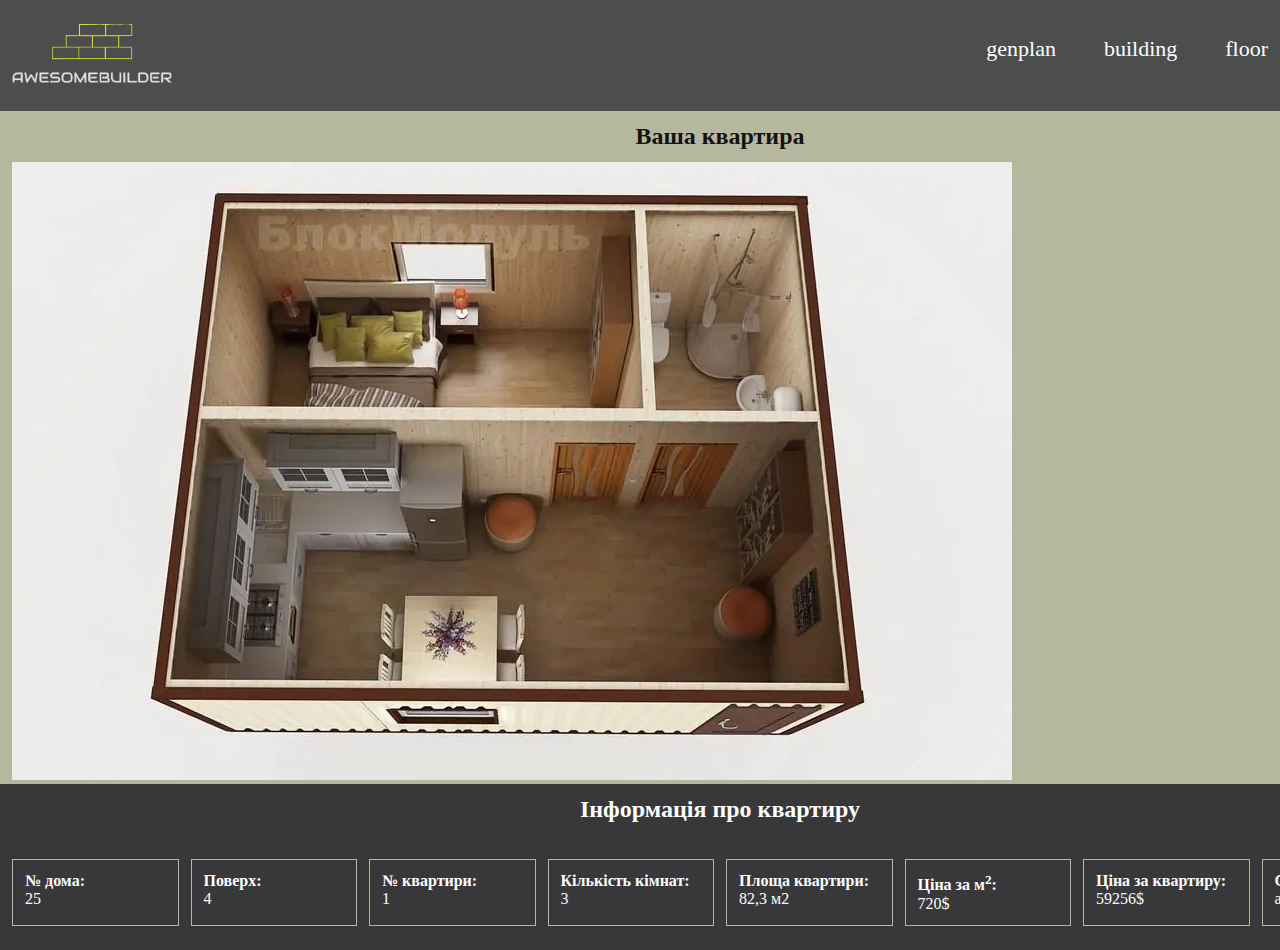
<file: apartment-item.html>
<!DOCTYPE html>
<html lang="ru">

<head>
    <meta charset="UTF-8">
    <meta name="theme-color" content="#b6b79f">
    <meta name="viewport" content="width=device-width,initial-scale=1,user-scalable=no" />
    <title>Awesome Builder</title>
    <link rel="stylesheet" type="text/css" href="style.css" />
</head>

<body>

    <header>
        <div class="container">
            <a href="index.html" class="logo">
            <img src="assets/img/logo.png" alt="logo">
        </a>
            <nav class="header-nav">
                <a class="header-item" href="index.html">genplan</a>
                <a class="header-item" href="building-item.html">building</a>
                <a class="header-item" href="floor-item.html">floor</a>
                <a class="header-item" href="apartment-item.html">apartment</a>
            </nav>
        </div>
    </header>


    <main class="wrapper page-apartment">
        <div class="container">
            <h2>Ваша квартира</h2>

            <image src="assets/img/flat 1.png" alt="item" />

        </div>
    </main>
    <footer>
        <div class="container">
            <h2>Інформація про квартиру</h2>
            <ul class="information-list">
                <li class="information-item">
                    <h4>№ дома:</h4>
                    <div id="floor-information-address"></div>
                </li>
                <li class="information-item">
                    <h4>Поверх:</h4>
                    <div id="floor-information-floors"></div>
                </li>
                <li class="information-item">
                    <h4>№ квартири:</h4>
                    <div id="floor-information-apartments-all"></div>
                </li>
                <li class="information-item">
                    <h4>Кількість кімнат:</h4>
                    <div id="floor-information-apartments-free"></div>
                </li>
                <li class="information-item">
                    <h4>Площа квартири:</h4>
                    <div id="floor-information-apartments-action"></div>
                </li>
                <li class="information-item">
                    <h4>Ціна за м<sup>2</sup>:</h4>
                    <div id="floor-information-apartments-reservation"></div>
                </li>
                <li class="information-item">
                    <h4>Ціна за квартиру:</h4>
                    <div id="floor-information-apartments-reservation"></div>
                </li>
                <li class="information-item">
                    <h4>Статус квартири:</h4>
                    <div id="floor-information-apartments-reservation"></div>
                </li>
            </ul>
        </div>
    </footer>
    <script async src="assets/js/custom.js"></script>
    <script async src="assets/js/floor.js"></script>
</body>

</html>
</file>
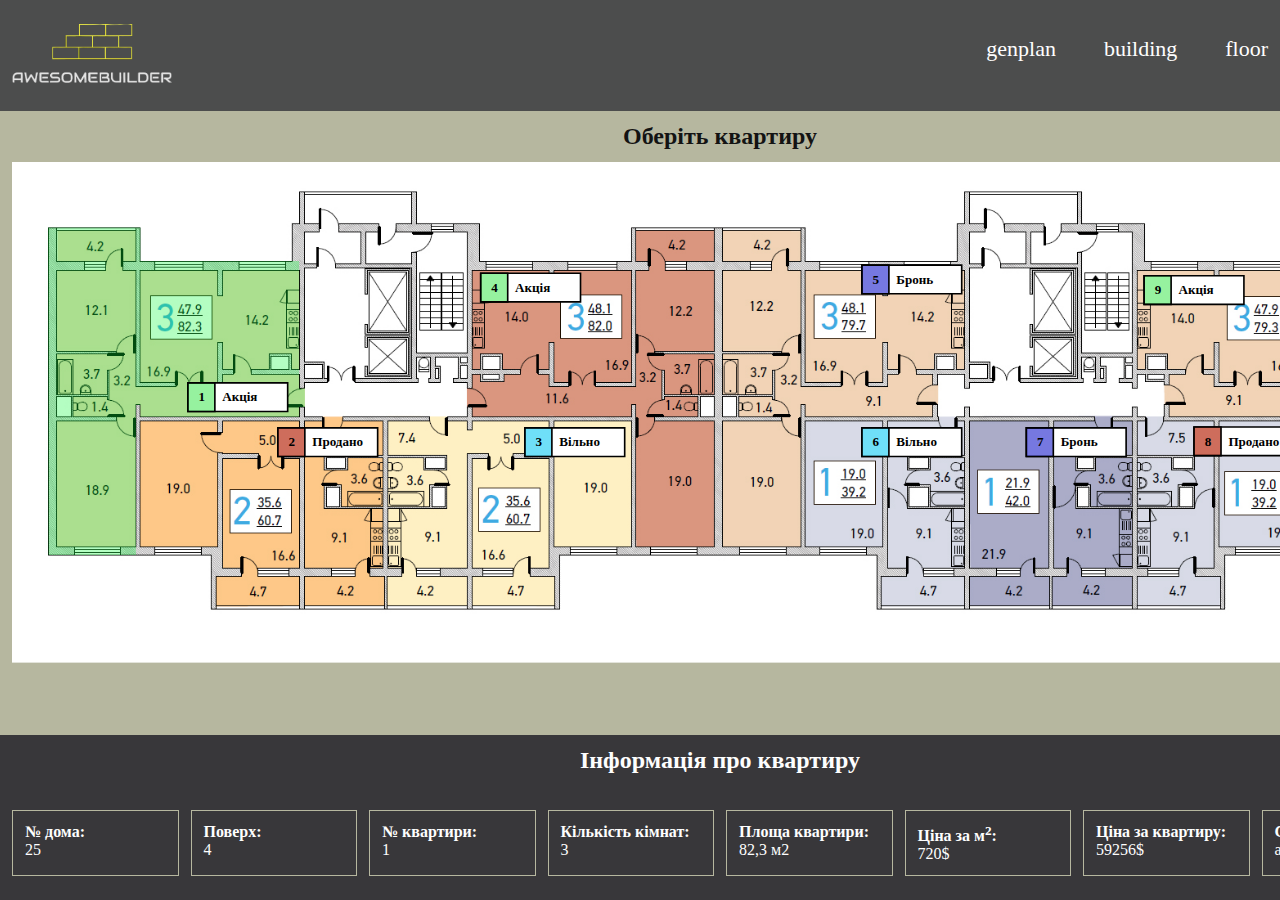
<file: floor-item.html>
<!DOCTYPE html>
<html lang="ru">

<head>
    <meta charset="UTF-8">
    <meta name="theme-color" content="#b6b79f">
    <meta name="viewport" content="width=device-width,initial-scale=1,user-scalable=no" />
    <title>Awesome Builder</title>
    <link rel="stylesheet" type="text/css" href="style.css" />
</head>

<body>

    <header>
        <div class="container">
            <a href="index.html" class="logo">
            <img src="assets/img/logo.png" alt="logo">
        </a>
            <nav class="header-nav">
                <a class="header-item" href="index.html">genplan</a>
                <a class="header-item" href="building-item.html">building</a>
                <a class="header-item" href="floor-item.html">floor</a>
                <a class="header-item" href="apartment-item.html">apartment</a>
            </nav>
        </div>
    </header>


    <main class="wrapper page-floor-item">
        <div class="container">
            <h2>Оберіть квартиру</h2>
            <svg viewBox="0 0 1731 612" fill="none" xmlns="http://www.w3.org/2000/svg">
                <image href="assets/img/floor-item.png" />
                <a href="apartment-item.html">
            <g data-number="1" class="floor-item">
               <path class="floor-border" d="M157 80H44L44.5 480.5H151.5V297H157V311.5H351V299.5H358V277H351V121H157V80Z"/>
               <g class="floor-status">
                  <path class="floor-status-overlay" d="M337 270H215V305H337V270Z"/>
                  <g class="floor-number">
                     <path class="floor-number-overlay" d="M248 270H215V305H248V270Z"/>
                     <text class="floor-number-text">
                        <tspan x="228" y="292.637">1</tspan>
                        <tspan class="floor-status-text" x="257" y="292.637"></tspan>
                     </text>
                  </g>      
               </g>
            </g>  
         </a>
                <a href="apartment-item.html">
            <g data-number="2" class="floor-item">
                  <path class="floor-border" d="M379 316.5H156.5V480.5H243.5V546.5H455.5L454 316.5H404.5V311.5H379V316.5Z"/>
                  <g class="floor-status">
                  <path class="floor-status-overlay" d="M447 325H325V360H447V325Z"/>
                  <g class="floor-number">
                  <path class="floor-number-overlay" d="M358 325H325V360H358V325Z"/>
                  <text class="floor-number-text">
                     <tspan x="338" y="347.637">2</tspan>
                     <tspan class="floor-status-text" x="367" y="347.637"></tspan>
                  </text>      
                  </g>
                  </g>
            </g>
         </a>

                <a href="apartment-item.html">
            <g data-number="3" class="floor-item">
            <path class="floor-border" d="M510.5 316.5H458.5V547H670.5V480.5H757.5V316.5H662.5V330H656.5V316.5H562.5V327.5H556.5V316.5H532.5V311.5H510.5V316.5Z"/>
            <g class="floor-status">
            <path class="floor-status-overlay" d="M749 325H627V360H749V325Z"/>
            <g class="floor-number">
            <path class="floor-number-overlay" d="M660 325H627V360H660V325Z"/>
            <text class="floor-number-text">
               <tspan x="640" y="347.637">3</tspan>
               <tspan class="floor-status-text" x="669" y="347.637"></tspan>
            </text>
            </g>
            </g>
            </g> 
         </a>

                <a href="apartment-item.html">
            <g data-number="4" class="floor-item">
            <path class="floor-border" d="M562.5 276.5H556.5V299.5L562.5 300.5V311.5H762L762.5 480.5L858.5 481V80.5H757.5V121.5H562.5V276.5Z"/>
            <g class="floor-status">
            <path class="floor-status-overlay" d="M695 136H573V171H695V136Z"/>
            <g class="floor-number">
            <path class="floor-number-overlay" d="M606 136H573V171H606V136Z"/>
            <text class="floor-number-text">
               <tspan x="586" y="158.637">4</tspan>
               <tspan class="floor-status-text" x="615" y="158.637"></tspan>
            </text>
            </g>
            </g>
            </g>
         </a>

                <a href="apartment-item.html">
            <g data-number="5" class="floor-item">
                  <path class="floor-border" d="M868 481L868.5 80.5H969.5V121.5H1164.5V259.5H1131.5L1132 272.5V297H1125.5V311.5H964.5L965 480.5L868 481Z"/>
                  <g class="floor-status">
                  <path class="floor-status-overlay" d="M1161 126H1039V161H1161V126Z"/>
                  <g class="floor-number">
                  <path class="floor-number-overlay" d="M1072 126H1039V161H1072V126Z"/>
                  <text class="floor-number-text">
                     <tspan x="1052" y="148.637">5</tspan>
                     <tspan class="floor-status-text" x="1081" y="148.637"></tspan>
                  </text>
            </g>
            </g>
            </g>
         </a>

                <a href="apartment-item.html">
            <g data-number="6" class="floor-item">
            <path class="floor-border" d="M969.5 481V316.5H1164.5V546.5H1057.5V481H969.5Z"/>
            <g class="floor-status">
            <path class="floor-status-overlay" d="M1161 325H1039V360H1161V325Z"/>
            <g class="floor-number">
            <path class="floor-number-overlay" d="M1072 325H1039V360H1072V325Z"/>
            <text class="floor-number-text">
               <tspan x="1052" y="347.637">6</tspan>
               <tspan class="floor-status-text" x="1081" y="347.637"></tspan>
            </text>
            </g>
            </g>
            </g>
         </a>

                <a href="apartment-item.html">
            <g data-number="7" class="floor-item">
            <path class="floor-border" d="M1369.5 546.5H1170.5V316.5H1323.5V310.5H1346.5V316.5H1369.5V546.5Z"/>
            <g class="floor-status">
            <path class="floor-status-overlay" d="M1362 325H1240V360H1362V325Z"/>
            <g class="floor-number">
            <path class="floor-number-overlay" d="M1273 325H1240V360H1273V325Z"/>
            <text class="floor-number-text">
               <tspan x="1253" y="347.637">7</tspan>
               <tspan class="floor-status-text" x="1282" y="347.637"></tspan>
            </text>
            </g>
            </g>
            </g>
         </a>

                <a href="apartment-item.html">
            <g data-number="8" class="floor-item">
            <path class="floor-border" d="M1482.5 546.5H1375.5V316.5H1385.5V311.5H1407.5V316.5H1570.5V480.5H1482.5V546.5Z"/>
            <g class="floor-status">
            <path class="floor-status-overlay" d="M1567 324H1445V359H1567V324Z"/>
            <g class="floor-number">
            <path class="floor-number-overlay" d="M1478 324H1445V359H1478V324Z"/>
            <text class="floor-number-text">
               <tspan x="1458" y="346.637">8</tspan>
               <tspan class="floor-status-text" x="1487" y="346.637"></tspan>
            </text>
            </g>      
            </g>
            </g>
         </a>

                <a href="apartment-item.html">
            <g data-number="9" class="floor-item">
            <path class="floor-border" d="M1414.5 296.5V311.5H1570.5V296.5H1575.5V480.5H1681.5V80H1570.5V121.5H1375.5V268.5H1408.5V296.5H1414.5Z"/>
            <g class="floor-status">
            <path class="floor-status-overlay" d="M1506 139H1384V174H1506V139Z"/>
            <g class="floor-number">
            <path class="floor-number-overlay" d="M1417 139H1384V174H1417V139Z"/>
            <text class="floor-number-text">
               <tspan x="1397" y="161.637">9</tspan>
               <tspan x="1397" y="180.637"></tspan>
               <tspan class="floor-status-text" x="1426" y="161.637"></tspan>
            </text>
            </g>
            </g>
            </g>
         </a>
            </svg>
        </div>
    </main>
    <footer>
        <div class="container">
            <h2>Інформація про квартиру</h2>
            <ul class="information-list">
                <li class="information-item">
                    <h4>№ дома:</h4>
                    <div id="floor-information-address"></div>
                </li>
                <li class="information-item">
                    <h4>Поверх:</h4>
                    <div id="floor-information-floors"></div>
                </li>
                <li class="information-item">
                    <h4>№ квартири:</h4>
                    <div id="floor-information-apartments-all"></div>
                </li>
                <li class="information-item">
                    <h4>Кількість кімнат:</h4>
                    <div id="floor-information-apartments-free"></div>
                </li>
                <li class="information-item">
                    <h4>Площа квартири:</h4>
                    <div id="floor-information-apartments-action"></div>
                </li>
                <li class="information-item">
                    <h4>Ціна за м<sup>2</sup>:</h4>
                    <div id="floor-information-apartments-reservation"></div>
                </li>
                <li class="information-item">
                    <h4>Ціна за квартиру:</h4>
                    <div id="floor-information-apartments-reservation"></div>
                </li>
                <li class="information-item">
                    <h4>Статус квартири:</h4>
                    <div id="floor-information-apartments-reservation"></div>
                </li>
            </ul>
        </div>
    </footer>
    <script async src="assets/js/custom.js"></script>
    <script async src="assets/js/floor.js"></script>
</body>

</html>
</file>
<file: style.css>
/*
Theme Name: CustomTheme
Theme URI: https://wordpress.org/themes/CustomTheme/
Author: the Rost team
Author URI: http://rost.com.ua/
Description: CustomTheme brings your site to life with immersive featured images and subtle animations. Our default theme works great in many languages, for any abilities, and on any device.
Version: 1.0
License: GNU General Public License v2 or later
License URI: http://www.gnu.org/licenses/gpl-2.0.html
Text Domain: CustomTheme
Tags: custom-colors, custom-header, custom-menu, custom-logo, editor-style, featured-images, footer-widgets, post-formats
This theme, like WordPress, is licensed under the GPL.
Use it to make something cool, have fun, and share what you've learned with others.
*/
@font-face {
  font-family: "Gilroy-Regular";
  src: url("./assets/fonts/Gilroy-Regular.woff") format("woff");
  font-weight: normal;
  font-style: normal;
  font-display: swap;
}
* {
  margin: 0;
  padding: 0;
  box-sizing: border-box;
}

body {
  background-color: #b6b79f;
  color: #131313;
  display: flex;
  flex-direction: column;
  min-height: 100vh;
}

img {
  max-width: 100%;
  height: auto;
}

h2 {
  text-align: center;
  padding-top: 12px;
  padding-bottom: 12px;
}

a {
  color: #fefefe;
  text-decoration: none;
}
a:hover {
  color: #b6b79f;
  text-decoration: underline;
}

.container {
  min-width: 1440px;
  width: 100%;
  margin-left: auto;
  margin-right: auto;
  padding-left: 12px;
  padding-right: 12px;
}

::selection {
  background-color: #38373A;
  color: #b6b79f;
}

header {
  background-color: #4c4d4d;
  padding: 24px 0;
}
header .container {
  display: flex;
}

.logo {
  display: inline-block;
  max-width: 160px;
}

.header-nav {
  margin-left: auto;
  font-size: 22px;
  display: flex;
}
.header-nav .header-item {
  padding: 12px 24px;
  color: #fefefe;
}

.building-item, .floor-item {
  fill: rgba(252, 244, 7, 0);
  fill-opacity: 0.3;
  stroke: rgba(252, 244, 7, 0);
  cursor: pointer;
  stroke-width: 4px;
  transition: 0.1s;
}
.building-item:hover, .floor-item:hover {
  fill: #fcf407;
  stroke: #fcf407;
}

.building-sold:hover, .floor-sold:hover {
  fill: #fff;
  stroke: #fff;
}

.floor-item:hover {
  fill: #07fc34;
  stroke: none;
}
.floor-item .floor-border {
  stroke: rgba(7, 252, 52, 0);
  stroke-width: 4px;
}
.floor-item .floor-border:hover {
  stroke: #fcf407;
}
.floor-item .floor-status {
  fill-opacity: 1;
}
.floor-item .floor-status .floor-status-overlay {
  fill: #fff;
  stroke: #000;
  stroke-width: 2px;
}
.floor-item .floor-status .floor-number .floor-number-overlay {
  fill: rgba(19, 203, 244, 0.6117647059);
  stroke: #000;
  stroke-width: 2px;
}
.floor-item .floor-status .floor-number .floor-number-text {
  font-size: 16px;
  font-weight: 700;
  fill: #000;
}

.active {
  fill: #07fc34;
  stroke: none;
}

.action .floor-status .floor-number .floor-number-overlay {
  fill: rgba(71, 233, 87, 0.5725490196);
}

.reserved .floor-status .floor-number .floor-number-overlay {
  fill: rgba(13, 16, 200, 0.5647058824);
}

.sold .floor-status .floor-number .floor-number-overlay {
  fill: rgba(187, 53, 29, 0.7215686275);
}

h1 {
  color: blue;
}

footer {
  margin-top: auto;
  background-color: #38373A;
  color: #fefefe;
}

.information-list {
  display: flex;
  gap: 12px;
  padding: 24px 0;
  font-size: 16px;
}

.information-item {
  list-style: none;
  width: 100%;
  padding: 12px;
  border: 1px solid #b6b79f;
}
.information-item a {
  color: #b6b79f;
  text-decoration: none;
}
.information-item a:hover {
  text-decoration: underline;
}
/*# sourceMappingURL=style.css.map */
</file>
